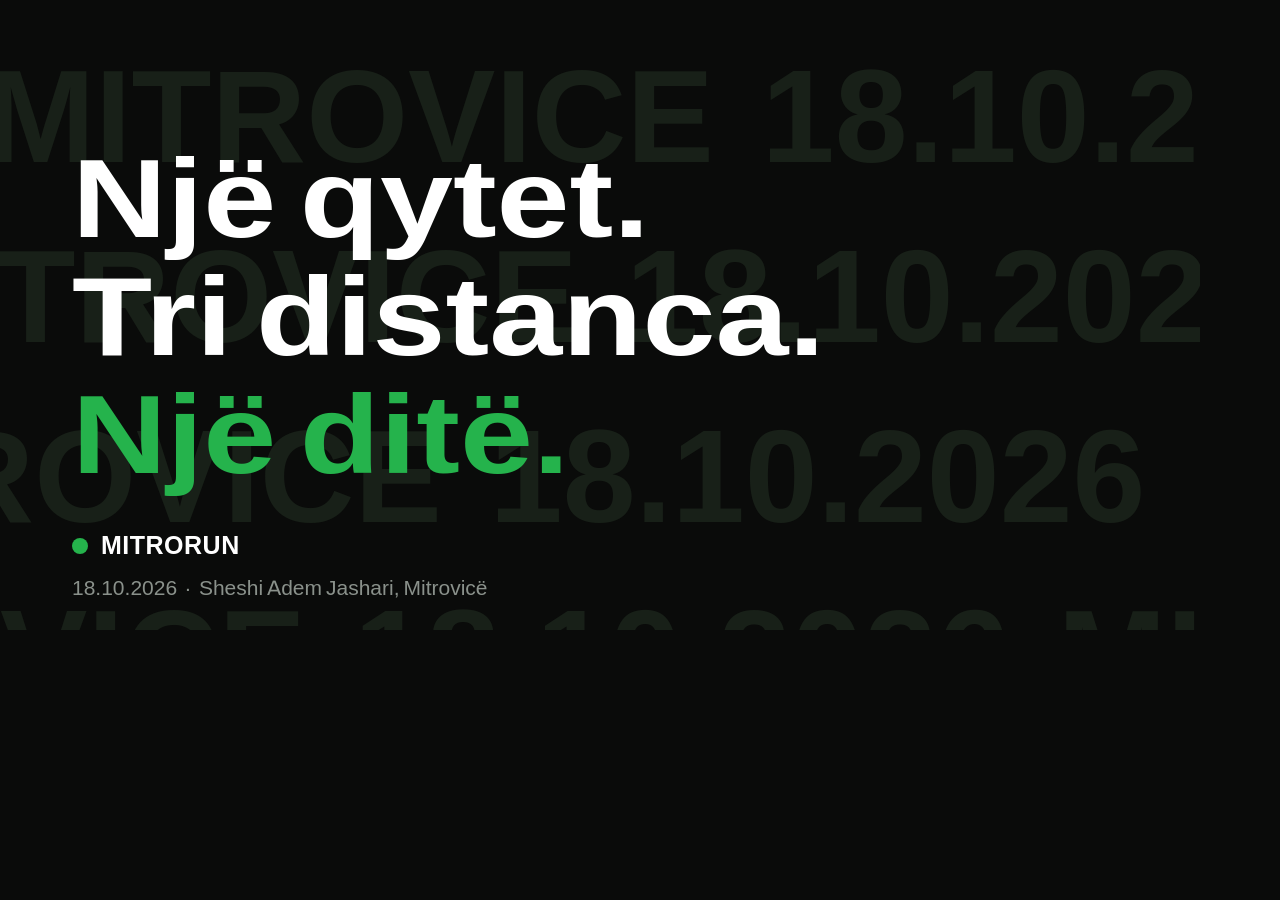
<file: tools/og-image.html>
<!doctype html><html><head><meta charset="utf-8">
<style>
@font-face{font-family:'Archivo';src:url('../assets/fonts/archivo-latin-ext-400-normal.woff2') format('woff2');font-weight:400;font-display:block}
@font-face{font-family:'Archivo';src:url('../assets/fonts/archivo-latin-ext-800-normal.woff2') format('woff2');font-weight:800;font-display:block}
@font-face{font-family:'Archivo';src:url('../assets/fonts/archivo-latin-ext-900-normal.woff2') format('woff2');font-weight:900;font-display:block}
*{margin:0;padding:0;box-sizing:border-box}
html,body{width:1200px;height:630px;overflow:hidden}
body{background:#0A0B0A;color:#fff;font-family:'Archivo',sans-serif;position:relative}
.ghost{position:absolute;inset:0;overflow:hidden;color:#182018;
  font-size:131px;font-weight:900;line-height:180px;white-space:nowrap;padding-top:29px}
.in{position:absolute;left:72px;top:141px;right:0}
h1{font-size:112px;font-weight:900;line-height:118px;letter-spacing:normal;transform:scaleX(1.172);transform-origin:left top}
h1 .g{color:#25B34C}
.brand{position:absolute;left:72px;bottom:70px;display:flex;align-items:center;gap:13px;
  font-size:25px;font-weight:800;letter-spacing:.02em}
.dot{width:16px;height:16px;border-radius:50%;background:#25B34C}
.meta{position:absolute;left:72px;bottom:30px;font-size:21px;font-weight:400;color:#8A918B}
</style></head><body>
<div class="ghost">
  <div style="transform:translateX(-14px)">MITROVICE&nbsp; 18.10.2026&nbsp; MITROVICE</div>
  <div style="transform:translateX(-150px)">MITROVICE&nbsp; 18.10.2026&nbsp; MITROVICE</div>
  <div style="transform:translateX(-286px)">MITROVICE&nbsp; 18.10.2026&nbsp; MITROVICE</div>
  <div style="transform:translateX(-422px)">MITROVICE&nbsp; 18.10.2026&nbsp; MITROVICE</div>
          </div>
<div class="in"><h1>Një qytet.<br>Tri distanca.<br><span class="g">Një ditë.</span></h1></div>
<div class="brand"><span class="dot"></span>MITRORUN</div>
<div class="meta">18.10.2026 &nbsp;·&nbsp; Sheshi Adem Jashari, Mitrovicë</div>
</body></html>
<!--
  Source for assets/img/og-image.png, the 1200x630 social preview.

  The date is baked into the picture, so it has to be re-rendered whenever the
  race date moves. Serve the repo and screenshot this page at 1200x630:

    python3 -m http.server 8000
    "/Applications/Google Chrome.app/Contents/MacOS/Google Chrome" --headless \
      --window-size=1200,630 --default-background-color=0A0B0AFF \
      --screenshot=assets/img/og-image.png http://localhost:8000/tools/og-image.html

  The headline is scaled horizontally rather than tracked out: the original was
  set in a wider cut of Archivo than the static weights shipped here, and adding
  letter-spacing gave the right width with visibly wrong texture.

  Copy the result to the theme's assets/img/ as well.
-->
</file>
